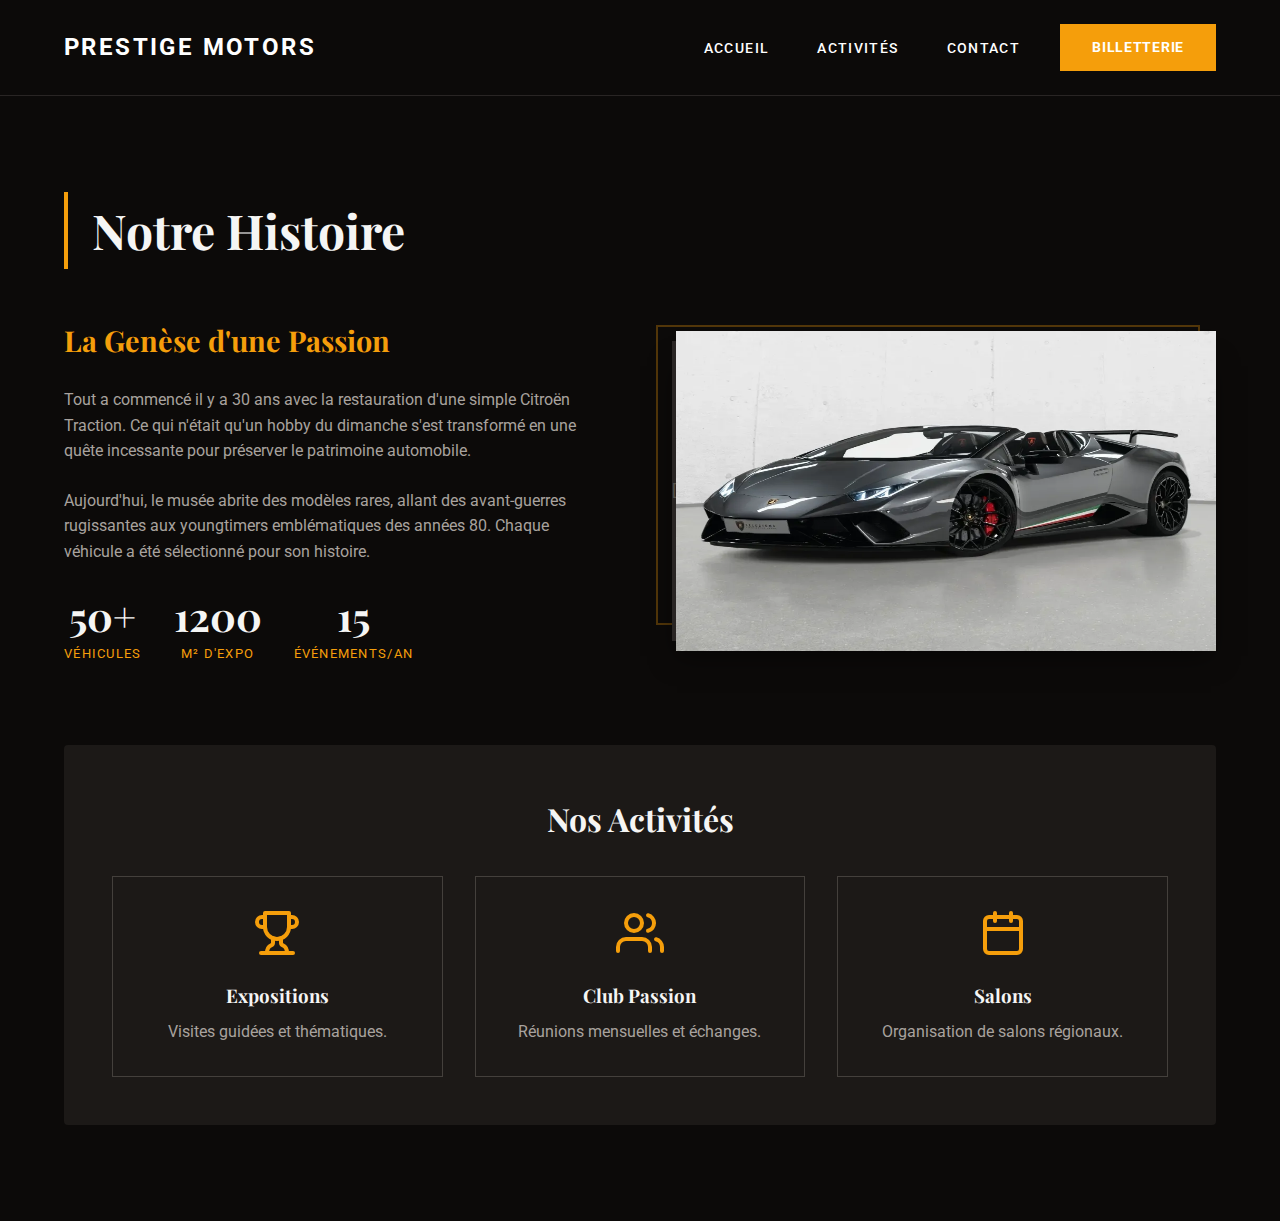
<file: propos.html>
<!DOCTYPE html>
<html lang="fr">
<head>
    <meta charset="UTF-8">
    <meta name="viewport" content="width=device-width, initial-scale=1.0">
    <title>Prestige Motors - À Propos</title>
    
    <link rel="preconnect" href="https://fonts.googleapis.com">
    <link rel="preconnect" href="https://fonts.gstatic.com" crossorigin>
    <link href="https://fonts.googleapis.com/css2?family=Playfair+Display:ital,wght@0,400;0,700;1,400&family=Roboto:wght@300;400;700&display=swap" rel="stylesheet">
    
    <link rel="stylesheet" href="propos.css">
</head>
<body>

    <header class="site-header">
        <div class="container header-inner">
            <a href="#" class="logo">PRESTIGE MOTORS</a>

            <nav class="main-nav">
                <ul>
                    <li><a href="index.html">Accueil</a></li>
                    <li><a href="propos.html">Activités</a></li>
                    <li><a href="contact.html">Contact</a></li>
                </ul>
            </nav>

            <a href="#" class="btn-header">Billetterie</a>
        </div>
    </header>

    <section class="section-about">
        <div class="container">
            <h2 class="section-title">Notre Histoire</h2>
            
            <div class="about-grid">
                <div>
                    <h3 class="text-accent" style="font-size: 1.8rem; margin-bottom: 1.5rem;">La Genèse d'une Passion</h3>
                    <p style="margin-bottom: 1.5rem; color: var(--color-text-muted);">
                        Tout a commencé il y a 30 ans avec la restauration d'une simple Citroën Traction. Ce qui n'était qu'un hobby du dimanche s'est transformé en une quête incessante pour préserver le patrimoine automobile.
                    </p>
                    <p style="margin-bottom: 2rem; color: var(--color-text-muted);">
                        Aujourd'hui, le musée abrite des modèles rares, allant des avant-guerres rugissantes aux youngtimers emblématiques des années 80. Chaque véhicule a été sélectionné pour son histoire.
                    </p>
                    <div class="stats">
                        <div class="stat-item">
                            <div class="stat-number">50+</div>
                            <div class="stat-label">Véhicules</div>
                        </div>
                        <div class="stat-item">
                            <div class="stat-number">1200</div>
                            <div class="stat-label">m² d'Expo</div>
                        </div>
                        <div class="stat-item">
                            <div class="stat-number">15</div>
                            <div class="stat-label">Événements/An</div>
                        </div>
                    </div>
                </div>
                <div style="position: relative;">
                    <div style="position:absolute; top:-1rem; left:-1rem; right:1rem; bottom:1rem; border:2px solid rgba(245, 158, 11, 0.3); z-index:0;"></div>
                    <div style="width:100%; height:300px; background-color: #292524; display:flex; align-items:center; justify-content:center; color:#57534e; z-index:1; position:relative; box-shadow:0 20px 25px -5px rgba(0,0,0,0.5);">
                        [<img id="atelier" src="./assets/img/joinsteer-leasing-Lamborghini-huracan-lp-640-4-performante-spyder-6f2403ea-a3db-4b1b-b83e-5fe21daba64f.webp" alt="">
                    </div>
                </div>
            </div>

            <div class="activities-box">
                <h2 style="text-align: center; margin-bottom: 2rem; font-family: var(--font-serif); font-size: 2rem;">Nos Activités</h2>
                <div class="activities-grid">
                    <div class="activity-item">
                        <svg class="activity-icon" width="48" height="48" viewBox="0 0 24 24" fill="none" stroke="currentColor" stroke-width="2" stroke-linecap="round" stroke-linejoin="round"><path d="M6 9H4.5a2.5 2.5 0 0 1 0-5H6"></path><path d="M18 9h1.5a2.5 2.5 0 0 0 0-5H18"></path><path d="M4 22h16"></path><path d="M10 14.66V17c0 .55-.47.98-.97 1.21C7.85 18.75 7 20.24 7 22"></path><path d="M14 14.66V17c0 .55.47.98.97 1.21C16.15 18.75 17 20.24 17 22"></path><path d="M18 2H6v7a6 6 0 0 0 12 0V2Z"></path></svg>
                        <h3 style="margin-bottom: 0.5rem;">Expositions</h3>
                        <p style="color: var(--color-text-muted);">Visites guidées et thématiques.</p>
                    </div>
                    <div class="activity-item">
                        <svg class="activity-icon" width="48" height="48" viewBox="0 0 24 24" fill="none" stroke="currentColor" stroke-width="2" stroke-linecap="round" stroke-linejoin="round"><path d="M17 21v-2a4 4 0 0 0-4-4H5a4 4 0 0 0-4 4v2"></path><circle cx="9" cy="7" r="4"></circle><path d="M23 21v-2a4 4 0 0 0-3-3.87"></path><path d="M16 3.13a4 4 0 0 1 0 7.75"></path></svg>
                        <h3 style="margin-bottom: 0.5rem;">Club Passion</h3>
                        <p style="color: var(--color-text-muted);">Réunions mensuelles et échanges.</p>
                    </div>
                    <div class="activity-item">
                        <svg class="activity-icon" width="48" height="48" viewBox="0 0 24 24" fill="none" stroke="currentColor" stroke-width="2" stroke-linecap="round" stroke-linejoin="round"><rect x="3" y="4" width="18" height="18" rx="2" ry="2"></rect><line x1="16" y1="2" x2="16" y2="6"></line><line x1="8" y1="2" x2="8" y2="6"></line><line x1="3" y1="10" x2="21" y2="10"></line></svg>
                        <h3 style="margin-bottom: 0.5rem;">Salons</h3>
                        <p style="color: var(--color-text-muted);">Organisation de salons régionaux.</p>
                    </div>
                </div>
            </div>
        </div>
    </section>
</body>
</html>
</file>
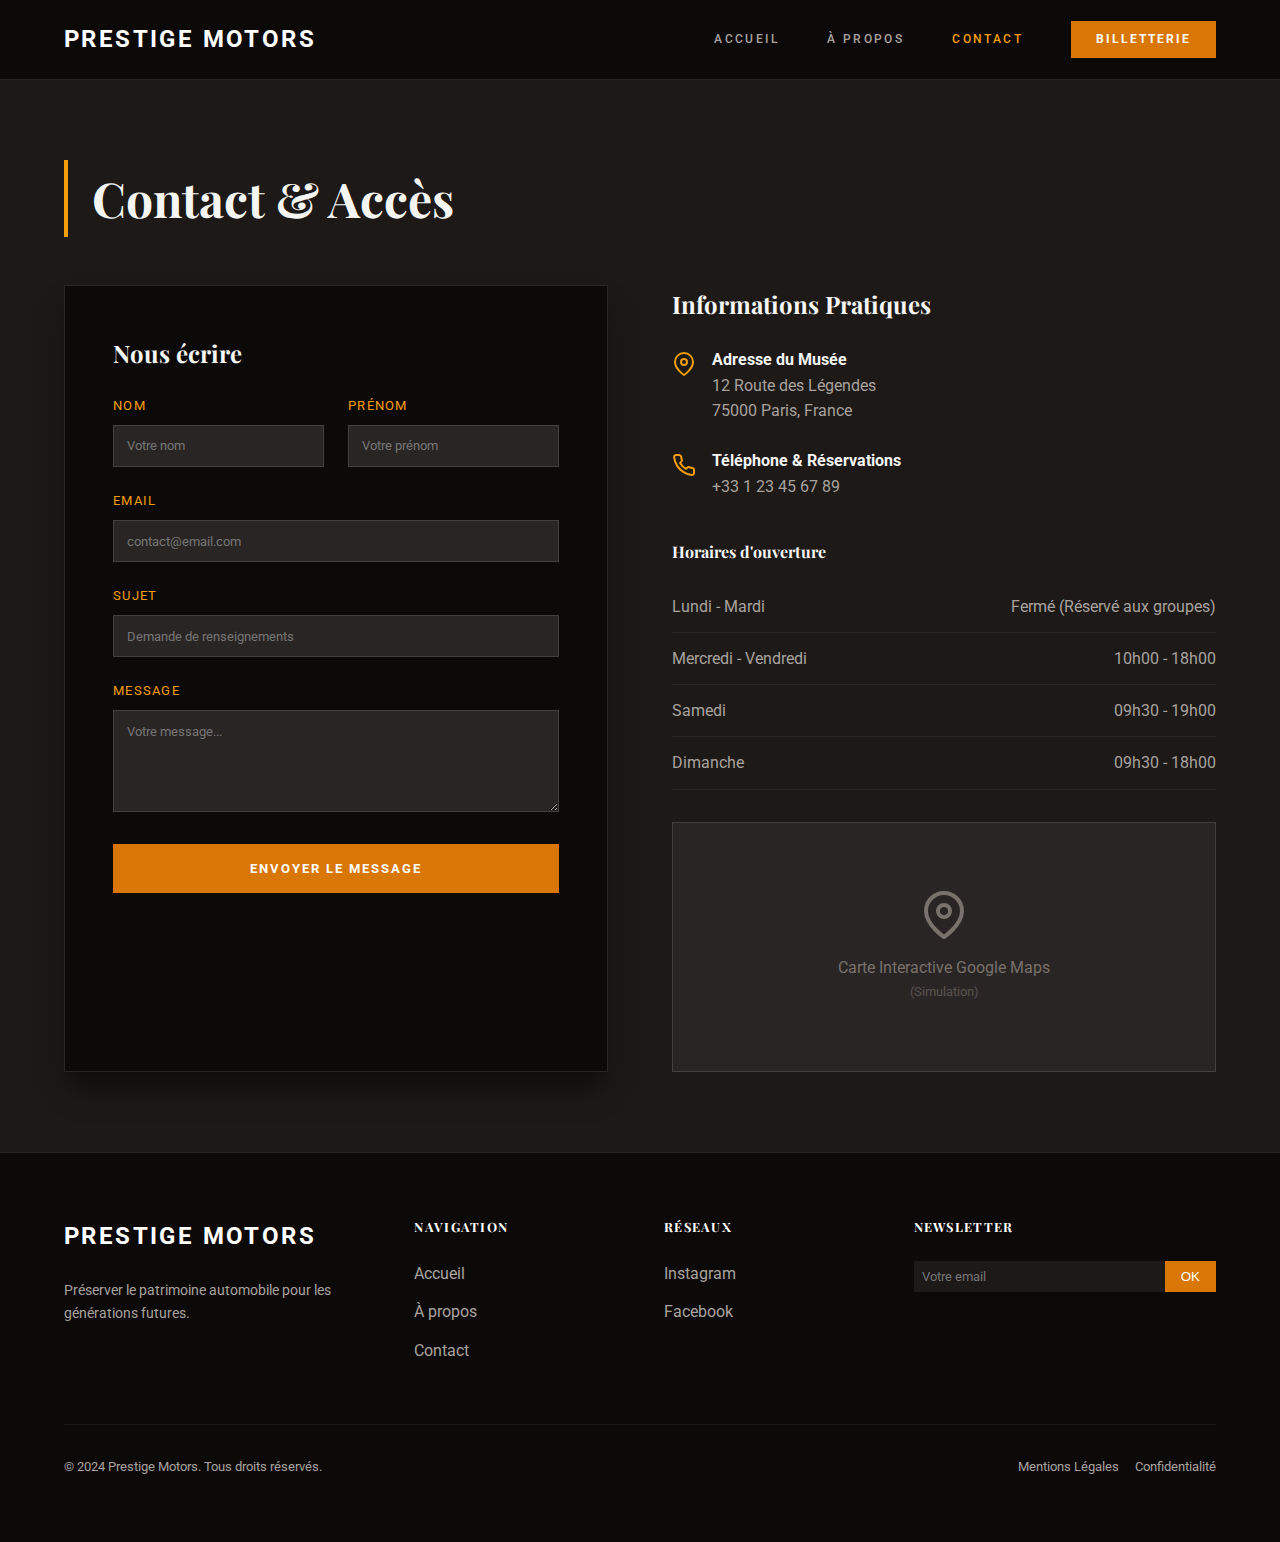
<file: site/contact.html>
<!DOCTYPE html>
<html lang="fr">
<head>
    <meta charset="UTF-8">
    <meta name="viewport" content="width=device-width, initial-scale=1.0">
    <title>Contact - Prestige Motors</title>
    <link rel="preconnect" href="https://fonts.googleapis.com">
    <link rel="preconnect" href="https://fonts.gstatic.com" crossorigin>
    <link href="https://fonts.googleapis.com/css2?family=Playfair+Display:ital,wght@0,400;0,700;1,400&family=Roboto:wght@300;400;700&display=swap" rel="stylesheet">
    <link rel="stylesheet" href="Contact.css">
</head>
<body>

    <nav class="navbar">
        <div class="container nav-content">
            <a href="index.html" class="logo">PRESTIGE MOTORS</a>

            <div class="nav-links" id="nav-links">
                <a href="index.html" class="nav-link">Accueil</a>
                <a href="about.html" class="nav-link">À propos</a>
                <a href="contact.html" class="nav-link active">Contact</a>
                <a href="#" class="btn btn-primary" style="font-size: 0.75rem; padding: 0.5rem 1.5rem;">Billetterie</a>
            </div>

            <button class="mobile-toggle">☰</button>
        </div>
    </nav>

    <main>
        <section class="section-dark">
            <div class="container">
                <h2 class="section-title">Contact & Accès</h2>
                
                <div class="contact-grid">
                    <div class="contact-form-wrapper">
                        <h3 style="font-family: var(--font-serif); font-size: 1.5rem; margin-bottom: 1.5rem;">Nous écrire</h3>
                        <form>
                            <div class="form-row">
                                <div class="form-group">
                                    <label>Nom</label>
                                    <input type="text" placeholder="Votre nom" required>
                                </div>
                                <div class="form-group">
                                    <label>Prénom</label>
                                    <input type="text" placeholder="Votre prénom" required>
                                </div>
                            </div>
                            <div class="form-group">
                                <label>Email</label>
                                <input type="email" placeholder="contact@email.com" required>
                            </div>
                            <div class="form-group">
                                <label>Sujet</label>
                                <input type="text" placeholder="Demande de renseignements">
                            </div>
                            <div class="form-group">
                                <label>Message</label>
                                <textarea rows="5" placeholder="Votre message..." required></textarea>
                            </div>
                            <button type="submit" class="btn btn-primary" style="width: 100%;">Envoyer le message</button>
                        </form>
                    </div>

                    <div>
                        <h3 style="font-family: var(--font-serif); font-size: 1.5rem; margin-bottom: 1.5rem;">Informations Pratiques</h3>
                        
                        <div class="info-item">
                            <svg class="info-icon" width="24" height="24" viewBox="0 0 24 24" fill="none" stroke="currentColor" stroke-width="2" stroke-linecap="round" stroke-linejoin="round"><path d="M21 10c0 7-9 13-9 13s-9-6-9-13a9 9 0 0 1 18 0z"></path><circle cx="12" cy="10" r="3"></circle></svg>
                            <div>
                                <strong>Adresse du Musée</strong><br>
                                <span style="color: var(--color-text-muted);">12 Route des Légendes<br>75000 Paris, France</span>
                            </div>
                        </div>
                        
                        <div class="info-item">
                            <svg class="info-icon" width="24" height="24" viewBox="0 0 24 24" fill="none" stroke="currentColor" stroke-width="2" stroke-linecap="round" stroke-linejoin="round"><path d="M22 16.92v3a2 2 0 0 1-2.18 2 19.79 19.79 0 0 1-8.63-3.07 19.5 19.5 0 0 1-6-6 19.79 19.79 0 0 1-3.07-8.67A2 2 0 0 1 4.11 2h3a2 2 0 0 1 2 1.72 12.84 12.84 0 0 0 .7 2.81 2 2 0 0 1-.45 2.11L8.09 9.91a16 16 0 0 0 6 6l1.27-1.27a2 2 0 0 1 2.11-.45 12.84 12.84 0 0 0 2.81.7A2 2 0 0 1 22 16.92z"></path></svg>
                            <div>
                                <strong>Téléphone & Réservations</strong><br>
                                <span style="color: var(--color-text-muted);">+33 1 23 45 67 89</span>
                            </div>
                        </div>

                        <div style="margin-top: 2.5rem;">
                            <h4 style="margin-bottom: 1rem;">Horaires d'ouverture</h4>
                            <table class="schedule-table">
                                <tr><td>Lundi - Mardi</td><td>Fermé (Réservé aux groupes)</td></tr>
                                <tr><td>Mercredi - Vendredi</td><td>10h00 - 18h00</td></tr>
                                <tr><td>Samedi</td><td>09h30 - 19h00</td></tr>
                                <tr><td>Dimanche</td><td>09h30 - 18h00</td></tr>
                            </table>
                        </div>

                        <div class="fake-map">
                            <svg width="48" height="48" viewBox="0 0 24 24" fill="none" stroke="currentColor" stroke-width="2" stroke-linecap="round" stroke-linejoin="round"><path d="M21 10c0 7-9 13-9 13s-9-6-9-13a9 9 0 0 1 18 0z"></path><circle cx="12" cy="10" r="3"></circle></svg>
                            <span style="margin-top: 1rem;">Carte Interactive Google Maps</span>
                            <small style="color: #57534e;">(Simulation)</small>
                        </div>
                    </div>
                </div>
            </div>
        </section>
    </main>

    <footer>
        <div class="container">
            <div class="footer-grid">
                <div>
                    <div class="logo" style="margin-bottom: 1.5rem;">
                        <span style="font-weight: bold; color: white;">PRESTIGE MOTORS</span>
                    </div>
                    <p style="font-size: 0.9rem;">Préserver le patrimoine automobile pour les générations futures.</p>
                </div>
                <div>
                    <h4 class="footer-title">Navigation</h4>
                    <ul class="footer-links">
                        <li><a href="index.html">Accueil</a></li>
                        <li><a href="about.html">À propos</a></li>
                        <li><a href="contact.html">Contact</a></li>
                    </ul>
                </div>
                <div>
                    <h4 class="footer-title">Réseaux</h4>
                    <ul class="footer-links">
                        <li><a href="#">Instagram</a></li>
                        <li><a href="#">Facebook</a></li>
                    </ul>
                </div>
                <div>
                    <h4 class="footer-title">Newsletter</h4>
                    <form class="newsletter-form">
                        <input type="email" placeholder="Votre email" required style="padding: 0.5rem; width: 100%;">
                        <button class="newsletter-btn">OK</button>
                    </form>
                </div>
            </div>
            <div class="footer-bottom">
                <p>&copy; 2024 Prestige Motors. Tous droits réservés.</p>
                <div style="display: flex; gap: 1rem;">
                    <a href="#">Mentions Légales</a>
                    <a href="#">Confidentialité</a>
                </div>
            </div>
        </div>
    </footer>
</body>
</html>
</file>
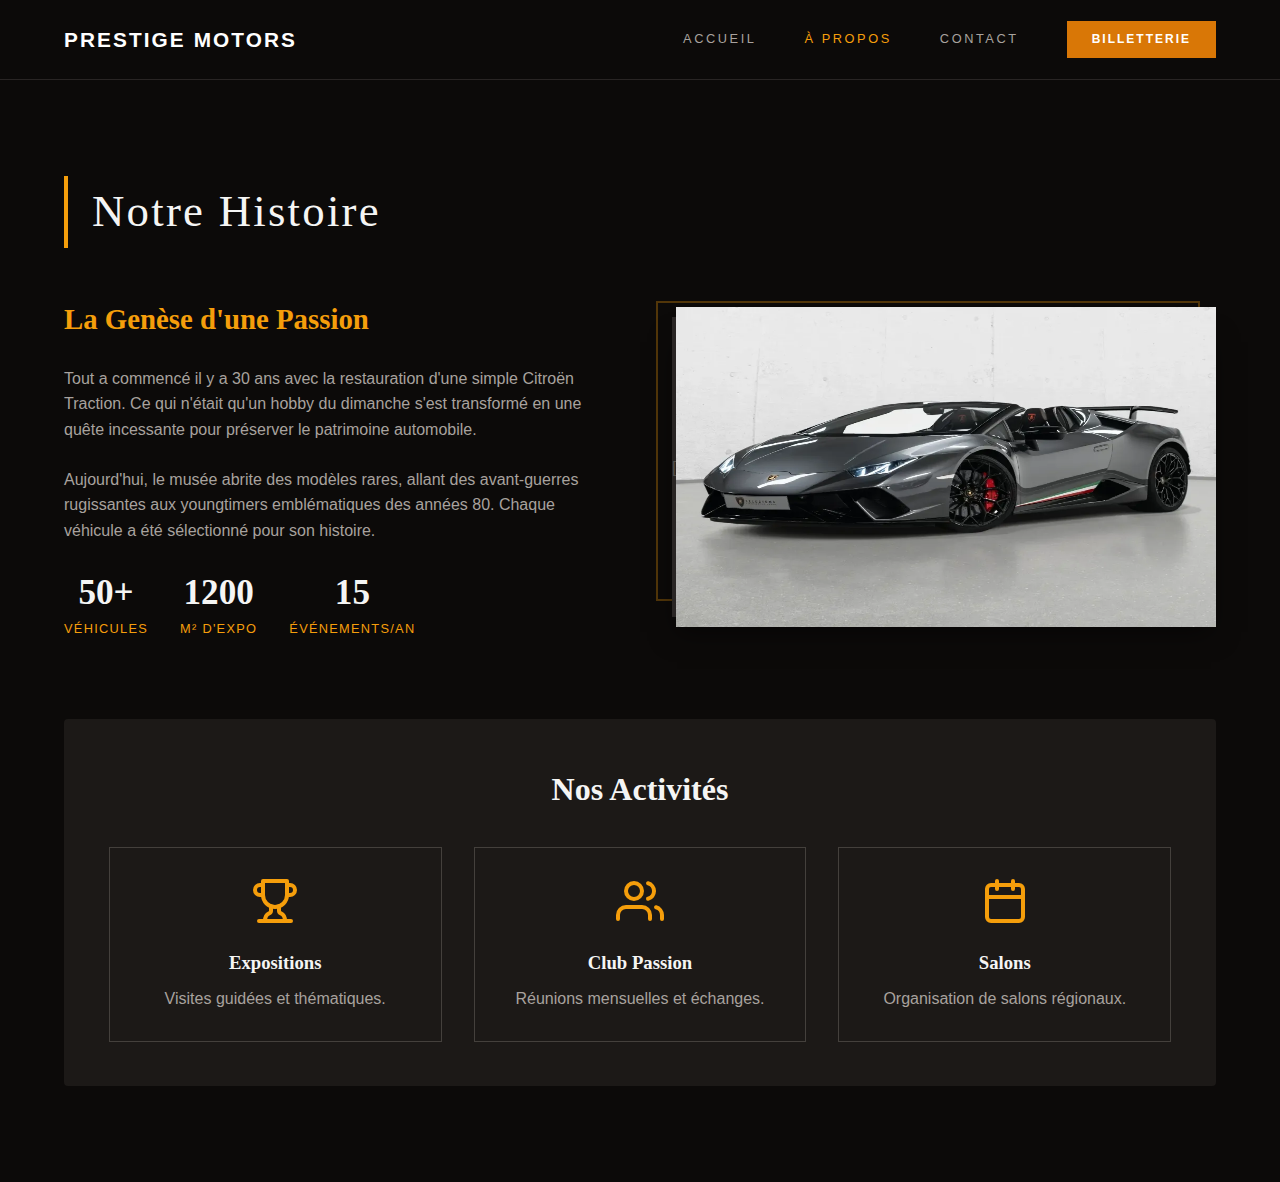
<file: site/propos.html>
<!DOCTYPE html>
<html lang="fr">
<head>
    <meta charset="UTF-8">
    <meta name="viewport" content="width=device-width, initial-scale=1.0">
    <title>Prestige Motors - À Propos</title>
    <link rel="preconnect" href="https://fonts.googleapis.com">
    <link rel="preconnect" href="https://fonts.gstatic.com" crossorigin>
    <link href="https://fonts.googleapis.com/css2?family=Playfair+Display:ital,wght@0,400;0,700;1,400&family=Roboto:wght@300;400;700&display=swap%22 rel="stylesheet">
    <link rel="stylesheet" href="propos.css">
</head>
<body>
 
    <nav class="navbar">
        <div class="container nav-content">
            <a href="index.html" class="logo">PRESTIGE MOTORS</a>
 
            <div class="nav-links" id="nav-links">
                <a href="index.html" class="nav-link">Accueil</a>
                <a href="propos.html" class="nav-link active">À propos</a>
                <a href="contact.html" class="nav-link">Contact</a>
                <a href="#" class="btn btn-primary" style="font-size: 0.75rem; padding: 0.5rem 1.5rem;">Billetterie</a>
            </div>
 
            <button class="mobile-toggle">☰</button>
        </div>
    </nav>
 
    <section class="section-about">
        <div class="container">
            <h2 class="section-title">Notre Histoire</h2>
           
            <div class="about-grid">
                <div>
                    <h3 class="text-accent" style="font-size: 1.8rem; margin-bottom: 1.5rem;">La Genèse d'une Passion</h3>
                    <p style="margin-bottom: 1.5rem; color: var(--color-text-muted);">
                        Tout a commencé il y a 30 ans avec la restauration d'une simple Citroën Traction. Ce qui n'était qu'un hobby du dimanche s'est transformé en une quête incessante pour préserver le patrimoine automobile.
                    </p>
                    <p style="margin-bottom: 2rem; color: var(--color-text-muted);">
                        Aujourd'hui, le musée abrite des modèles rares, allant des avant-guerres rugissantes aux youngtimers emblématiques des années 80. Chaque véhicule a été sélectionné pour son histoire.
                    </p>
                    <div class="stats">
                        <div class="stat-item">
                            <div class="stat-number">50+</div>
                            <div class="stat-label">Véhicules</div>
                        </div>
                        <div class="stat-item">
                            <div class="stat-number">1200</div>
                            <div class="stat-label">m² d'Expo</div>
                        </div>
                        <div class="stat-item">
                            <div class="stat-number">15</div>
                            <div class="stat-label">Événements/An</div>
                        </div>
                    </div>
                </div>
                <div style="position: relative;">
                    <div style="position:absolute; top:-1rem; left:-1rem; right:1rem; bottom:1rem; border:2px solid rgba(245, 158, 11, 0.3); z-index:0;"></div>
                    <div style="width:100%; height:300px; background-color: #292524; display:flex; align-items:center; justify-content:center; color:#57534e; z-index:1; position:relative; box-shadow:0 20px 25px -5px rgba(0,0,0,0.5);">
                        [<img id="atelier" src="./assets/img/joinsteer-leasing-Lamborghini-huracan-lp-640-4-performante-spyder-6f2403ea-a3db-4b1b-b83e-5fe21daba64f.webp" alt="">
                    </div>
                </div>
            </div>
 
            <div class="activities-box">
                <h2 style="text-align: center; margin-bottom: 2rem; font-family: var(--font-serif); font-size: 2rem;">Nos Activités</h2>
                <div class="activities-grid">
                    <div class="activity-item">
                        <svg class="activity-icon" width="48" height="48" viewBox="0 0 24 24" fill="none" stroke="currentColor" stroke-width="2" stroke-linecap="round" stroke-linejoin="round"><path d="M6 9H4.5a2.5 2.5 0 0 1 0-5H6"></path><path d="M18 9h1.5a2.5 2.5 0 0 0 0-5H18"></path><path d="M4 22h16"></path><path d="M10 14.66V17c0 .55-.47.98-.97 1.21C7.85 18.75 7 20.24 7 22"></path><path d="M14 14.66V17c0 .55.47.98.97 1.21C16.15 18.75 17 20.24 17 22"></path><path d="M18 2H6v7a6 6 0 0 0 12 0V2Z"></path></svg>
                        <h3 style="margin-bottom: 0.5rem;">Expositions</h3>
                        <p style="color: var(--color-text-muted);">Visites guidées et thématiques.</p>
                    </div>
                    <div class="activity-item">
                        <svg class="activity-icon" width="48" height="48" viewBox="0 0 24 24" fill="none" stroke="currentColor" stroke-width="2" stroke-linecap="round" stroke-linejoin="round"><path d="M17 21v-2a4 4 0 0 0-4-4H5a4 4 0 0 0-4 4v2"></path><circle cx="9" cy="7" r="4"></circle><path d="M23 21v-2a4 4 0 0 0-3-3.87"></path><path d="M16 3.13a4 4 0 0 1 0 7.75"></path></svg>
                        <h3 style="margin-bottom: 0.5rem;">Club Passion</h3>
                        <p style="color: var(--color-text-muted);">Réunions mensuelles et échanges.</p>
                    </div>
                    <div class="activity-item">
                        <svg class="activity-icon" width="48" height="48" viewBox="0 0 24 24" fill="none" stroke="currentColor" stroke-width="2" stroke-linecap="round" stroke-linejoin="round"><rect x="3" y="4" width="18" height="18" rx="2" ry="2"></rect><line x1="16" y1="2" x2="16" y2="6"></line><line x1="8" y1="2" x2="8" y2="6"></line><line x1="3" y1="10" x2="21" y2="10"></line></svg>
                        <h3 style="margin-bottom: 0.5rem;">Salons</h3>
                        <p style="color: var(--color-text-muted);">Organisation de salons régionaux.</p>
                    </div>
                </div>
            </div>
        </div>
    </section>
</body>
</html>
</file>
<file: propos.css>
:root {
    --color-bg-dark: #0c0a09;
    --color-bg-section: #1c1917;
    --color-text-main: #f5f5f4;
    --color-text-muted: #a8a29e;
    --color-accent: #f59e0b;
    --color-accent-hover: #d97706;
    --font-serif: 'Playfair Display', serif;
    --font-sans: 'Roboto', sans-serif;
    --container-width: 1200px;
}

* {
    margin: 0;
    padding: 0;
    box-sizing: border-box;
}

body {
    background-color: var(--color-bg-dark);
    color: var(--color-text-main);
    font-family: var(--font-sans);
    line-height: 1.6;
}

h2, h3 {
    font-family: var(--font-serif);
}

img {
    max-width: 100%;
    display: block;
}

.container {
    max-width: var(--container-width);
    margin: 0 auto;
    padding: 0 1.5rem;
}

.section-title {
    font-size: 3rem;
    margin-bottom: 3rem;
    border-left: 4px solid var(--color-accent);
    padding-left: 1.5rem;
}

.text-accent {
    color: var(--color-accent);
}

.site-header {
    background-color: var(--color-bg-dark);
    padding: 1.5rem 0;
    border-bottom: 1px solid #292524;
}

.header-inner {
    display: flex;
    align-items: center;
}

#atelier {
    height: 320px;
    width: 100%;
    background-color: var(--color-bg-section);
    display: flex;
    align-items: center;
    justify-content: center;
    overflow: hidden;
    position: relative;
}

#atelier img {
    width: 100%;
    height: 100%;
    object-fit: cover;
    position: relative;
    z-index: 1;
}

.logo {
    font-family: var(--font-sans);
    font-size: 1.5rem;
    font-weight: 700;
    color: #fff;
    text-decoration: none;
    text-transform: uppercase;
    letter-spacing: 0.1em;
    margin-right: 2rem;
}

.logo:hover {
    color: var(--color-accent);
}

.main-nav {
    margin-left: auto;
    margin-right: 2.5rem;
}

.main-nav ul {
    display: flex;
    list-style: none;
    gap: 3rem;
}

.main-nav a {
    color: #fff;
    text-decoration: none;
    text-transform: uppercase;
    font-size: 0.85rem;
    letter-spacing: 0.1em;
    font-weight: 500;
    transition: color 0.3s;
}

.main-nav a:hover {
    color: var(--color-accent);
}

.btn-header {
    background-color: var(--color-accent);
    color: #fff;
    text-decoration: none;
    padding: 0.75rem 2rem;
    text-transform: uppercase;
    font-weight: 700;
    letter-spacing: 0.05em;
    font-size: 0.9rem;
    transition: background-color 0.3s;
}

.btn-header:hover {
    background-color: var(--color-accent-hover);
}

.section-about {
    padding: 6rem 0;
}

.about-grid {
    display: grid;
    grid-template-columns: 1fr 1fr;
    gap: 4rem;
    align-items: center;
    margin-bottom: 5rem;
}

.stats {
    display: flex;
    gap: 2rem;
    margin-top: 2rem;
}

.stat-item {
    text-align: center;
}

.stat-number {
    font-family: var(--font-serif);
    font-size: 2.5rem;
    font-weight: bold;
    line-height: 1;
}

.stat-label {
    color: var(--color-accent);
    text-transform: uppercase;
    font-size: 0.8rem;
    letter-spacing: 0.1em;
    margin-top: 0.5rem;
}

.activities-box {
    background-color: var(--color-bg-section);
    padding: 3rem;
    border-radius: 4px;
}

.activities-grid {
    display: grid;
    grid-template-columns: repeat(3, 1fr);
    gap: 2rem;
}

.activity-item {
    text-align: center;
    padding: 2rem;
    border: 1px solid #44403c;
    transition: border-color 0.3s;
}

.activity-item:hover {
    border-color: var(--color-accent-hover);
}

.activity-icon {
    color: var(--color-accent);
    margin-bottom: 1rem;
}

@media (max-width: 900px) {
    .header-inner {
        flex-direction: column;
        gap: 1.5rem;
    }
    
    .main-nav {
        margin-left: 0;
        margin-right: 0;
    }

    .main-nav ul {
        gap: 1.5rem;
        font-size: 0.8rem;
    }

    .about-grid {
        grid-template-columns: 1fr;
        gap: 2rem;
    }
    
    .activities-grid {
        grid-template-columns: 1fr;
        gap: 2rem;
    }

    .section-title {
        font-size: 2.5rem;
    }
}
</file>
<file: site/Contact.css>
:root {
    --color-bg-dark: #0c0a09;
    --color-bg-section: #1c1917;
    --color-text-main: #f5f5f4;
    --color-text-muted: #a8a29e;
    --color-accent: #f59e0b;
    --color-accent-hover: #d97706;
    
    --font-serif: 'Playfair Display', serif;
    --font-sans: 'Roboto', sans-serif;
    
    --container-width: 1200px;
    --header-height: 80px;
}

* { margin: 0; padding: 0; box-sizing: border-box; }

body {
    background-color: var(--color-bg-dark);
    color: var(--color-text-main);
    font-family: var(--font-sans);
    line-height: 1.6;
    padding-top: var(--header-height); 
    min-height: 100vh;
    display: flex;
    flex-direction: column;
}

a { text-decoration: none; color: inherit; transition: color 0.3s ease; }
ul { list-style: none; }
img { max-width: 100%; display: block; }

h1, h2, h3, h4 { font-family: var(--font-serif); }

.section-title {
    font-size: 3rem;
    margin-bottom: 3rem;
    border-left: 4px solid var(--color-accent);
    padding-left: 1.5rem;
}

.container {
    max-width: var(--container-width);
    margin: 0 auto;
    padding: 0 1.5rem;
}

main {
    flex: 1;
    display: flex;
    flex-direction: column;
    justify-content: center; 
}

.section-dark { background-color: var(--color-bg-section); padding: 5rem 0; width: 100%; }

.btn {
    display: inline-block;
    padding: 1rem 2rem;
    text-transform: uppercase;
    letter-spacing: 2px;
    font-weight: bold;
    border: 1px solid transparent;
    cursor: pointer;
    transition: all 0.3s ease;
    font-family: var(--font-sans);
}
.btn-primary { background-color: var(--color-accent-hover); color: white; border-color: var(--color-accent-hover); }
.btn-primary:hover { background-color: var(--color-accent); border-color: var(--color-accent); }

.navbar {
    position: fixed;
    top: 0;
    left: 0;
    width: 100%;
    z-index: 1000;
    padding: 1rem 0;
    background-color: var(--color-bg-dark);
    border-bottom: 1px solid #292524;
    height: var(--header-height);
}

.nav-content { display: flex; justify-content: space-between; align-items: center; height: 100%; }

.logo { 
    display: flex; 
    align-items: center; 
    font-family: var(--font-sans);
    font-weight: 700;
    font-size: 1.5rem;
    letter-spacing: 0.1em;
    color: white;
    text-transform: uppercase;
    transition: color 0.3s ease;
}

.logo:hover {
    color: var(--color-accent);
}

.nav-links { display: flex; align-items: center; gap: 3rem; }
.nav-link {
    text-transform: uppercase;
    font-size: 0.75rem;
    letter-spacing: 0.2em;
    color: var(--color-text-muted);
    font-weight: 500;
    cursor: pointer;
}
.nav-link:hover, .nav-link.active { color: var(--color-accent); }

.mobile-toggle { display: none; background: none; border: none; color: white; font-size: 2rem; cursor: pointer; }

.contact-grid { display: grid; grid-template-columns: 1fr 1fr; gap: 4rem; }

.contact-form-wrapper { 
    background-color: var(--color-bg-dark);
    padding: 3rem; 
    border: 1px solid #292524;
    box-shadow: 0 20px 25px -5px rgba(0, 0, 0, 0.5); 
}

.form-group { margin-bottom: 1.5rem; }
.form-row { display: grid; grid-template-columns: 1fr 1fr; gap: 1.5rem; }

label { 
    display: block; 
    color: var(--color-accent); 
    text-transform: uppercase; 
    font-size: 0.8rem; 
    letter-spacing: 0.1em; 
    margin-bottom: 0.5rem; 
}

input, textarea { 
    width: 100%; 
    background-color: #292524; 
    border: 1px solid #44403c; 
    color: white; 
    padding: 0.8rem; 
    font-family: inherit; 
    transition: border-color 0.3s;
}
input:focus, textarea:focus { outline: none; border-color: var(--color-accent); }

.info-item { display: flex; gap: 1rem; margin-bottom: 1.5rem; align-items: flex-start; }
.info-icon { color: var(--color-accent); flex-shrink: 0; margin-top: 5px; }

.schedule-table { width: 100%; color: var(--color-text-muted); border-collapse: collapse; }
.schedule-table td { padding: 0.8rem 0; border-bottom: 1px solid #292524; }
.schedule-table td:last-child { text-align: right; }

.fake-map { 
    width: 100%; 
    height: 250px; 
    background-color: #292524; 
    border: 1px solid #44403c; 
    display: flex; 
    align-items: center; 
    justify-content: center; 
    color: #78716c; 
    flex-direction: column; 
    margin-top: 2rem; 
}

footer { background-color: var(--color-bg-dark); border-top: 1px solid #292524; color: var(--color-text-muted); padding: 4rem 0; margin-top: auto; }
.footer-grid { display: grid; grid-template-columns: 1.5fr 1fr 1fr 1.5fr; gap: 3rem; margin-bottom: 3rem; }
.footer-title { color: white; font-weight: bold; text-transform: uppercase; letter-spacing: 0.1em; font-size: 0.8rem; margin-bottom: 1.5rem; }
.footer-links li { margin-bottom: 0.8rem; }
.footer-links a:hover { color: var(--color-accent); }
.newsletter-form { display: flex; }
.newsletter-form input { border: none; background-color: var(--color-bg-section); }
.newsletter-btn { background-color: var(--color-accent-hover); color: white; border: none; padding: 0 1rem; cursor: pointer; }
.footer-bottom { border-top: 1px solid #1c1917; padding-top: 2rem; display: flex; justify-content: space-between; font-size: 0.8rem; }

@media (max-width: 900px) {
    .contact-grid, .footer-grid { grid-template-columns: 1fr; gap: 2rem; }
    .nav-links { display: none; position: fixed; top: var(--header-height); left: 0; width: 100%; height: calc(100vh - var(--header-height)); background-color: var(--color-bg-dark); flex-direction: column; justify-content: start; padding-top: 2rem; gap: 2rem; z-index: 999; }
    .nav-links.active { display: flex; }
    .nav-link { font-size: 1.5rem; font-family: var(--font-serif); }
    .mobile-toggle { display: block; }
    .form-row { grid-template-columns: 1fr; }
    .footer-bottom { flex-direction: column; text-align: center; gap: 1rem; }
}
</file>
<file: site/propos.css>
:root {
    --color-bg-dark: #0c0a09;
    --color-bg-section: #1c1917;
    --color-text-main: #f5f5f4;
    --color-text-muted: #a8a29e;
    --color-accent: #f59e0b;
    --color-accent-hover: #d97706;
    --font-serif: 'Playfair Display', serif;
    --font-sans: 'Roboto', sans-serif;
    --container-width: 1200px;
    --header-height: 80px;
}
 
* {
    margin: 0;
    padding: 0;
    box-sizing: border-box;
}
 
body {
    background-color: var(--color-bg-dark);
    color: var(--color-text-main);
    font-family: var(--font-sans);
    line-height: 1.6;
    padding-top: var(--header-height);
    min-height: 100vh;
    display: flex;
    flex-direction: column;
}
 
a { text-decoration: none; color: inherit; transition: color 0.3s ease; }
ul { list-style: none; }
 
h1, h2, h3, h4 {
    font-family: var(--font-serif);
}
 
img {
    max-width: 100%;
    display: block;
}
 
.container {
    max-width: var(--container-width);
    margin: 0 auto;
    padding: 0 1.5rem;
}
 
.section-title {
    font-size: 2.8rem;
    margin-bottom: 3rem;
    border-left: 4px solid var(--color-accent);
    padding-left: 1.5rem;
    font-weight: 400;
    letter-spacing: 0.05em;
}
 
.navbar {
    position: fixed;
    top: 0;
    left: 0;
    width: 100%;
    z-index: 1000;
    padding: 1rem 0;
    background-color: var(--color-bg-dark);
    border-bottom: 1px solid #292524;
    height: var(--header-height);
}
 
.nav-content { display: flex; justify-content: space-between; align-items: center; height: 100%; }
 
.logo {
    display: flex;
    align-items: center;
    font-family: var(--font-sans);
    font-weight: 700;
    font-size: 1.3rem;
    letter-spacing: 0.1em;
    color: white;
    text-transform: uppercase;
    transition: color 0.3s ease;
}
 
.logo:hover {
    color: var(--color-accent);
}
 
.nav-links { display: flex; align-items: center; gap: 3rem; }
.nav-link {
    text-transform: uppercase;
    font-size: 0.8rem;
    letter-spacing: 0.2em;
    color: var(--color-text-muted);
    font-weight: 500;
    cursor: pointer;
}
.nav-link:hover, .nav-link.active { color: var(--color-accent); }
 
.mobile-toggle { display: none; background: none; border: none; color: white; font-size: 2rem; cursor: pointer; }
 
.btn {
    display: inline-block;
    padding: 1rem 2rem;
    text-transform: uppercase;
    letter-spacing: 2px;
    font-weight: bold;
    border: 1px solid transparent;
    cursor: pointer;
    transition: all 0.3s ease;
    font-family: var(--font-sans);
}
.btn-primary { background-color: var(--color-accent-hover); color: white; border-color: var(--color-accent-hover); }
.btn-primary:hover { background-color: var(--color-accent); border-color: var(--color-accent); }
 
.text-accent {
    color: var(--color-accent);
}
 
#atelier {
    height: 320px;
    width: 100%;
    background-color: var(--color-bg-section);
    display: flex;
    align-items: center;
    justify-content: center;
    overflow: hidden;
    position: relative;
}
 
#atelier img {
    width: 100%;
    height: 100%;
    object-fit: cover;
    position: relative;
    z-index: 1;
}
 
.main-nav {
    margin-left: auto;
    margin-right: 2.5rem;
}
 
.section-about {
    padding: 6rem 0;
}
 
.about-grid {
    display: grid;
    grid-template-columns: 1fr 1fr;
    gap: 4rem;
    align-items: center;
    margin-bottom: 5rem;
}
 
.stats {
    display: flex;
    gap: 2rem;
    margin-top: 2rem;
}
 
.stat-item {
    text-align: center;
}
 
.stat-number {
    font-family: var(--font-serif);
    font-size: 2.2rem;
    font-weight: bold;
    line-height: 1;
}
 
.stat-label {
    color: var(--color-accent);
    text-transform: uppercase;
    font-size: 0.8rem;
    letter-spacing: 0.1em;
    margin-top: 0.5rem;
}
 
.activities-box {
    background-color: var(--color-bg-section);
    padding: 2.8rem;
    border-radius: 4px;
}
 
.activities-grid {
    display: grid;
    grid-template-columns: repeat(3, 1fr);
    gap: 2rem;
}
 
.activity-item {
    text-align: center;
    padding: 1.8rem;
    border: 1px solid #44403c;
    transition: border-color 0.3s;
}
 
.activity-item:hover {
    border-color: var(--color-accent-hover);
}
 
.activity-icon {
    color: var(--color-accent);
    margin-bottom: 1rem;
}
 
@media (max-width: 900px) {
    .header-inner {
        flex-direction: column;
        gap: 1.5rem;
    }
   
    .main-nav {
        margin-left: 0;
        margin-right: 0;
    }
 
    .main-nav ul {
        gap: 1.5rem;
        font-size: 0.8rem;
    }
 
    .about-grid {
        grid-template-columns: 1fr;
        gap: 2rem;
    }
   
    .activities-grid {
        grid-template-columns: 1fr;
        gap: 2rem;
    }
 
    .section-title {
        font-size: 2.5rem;
    }
}
</file>
